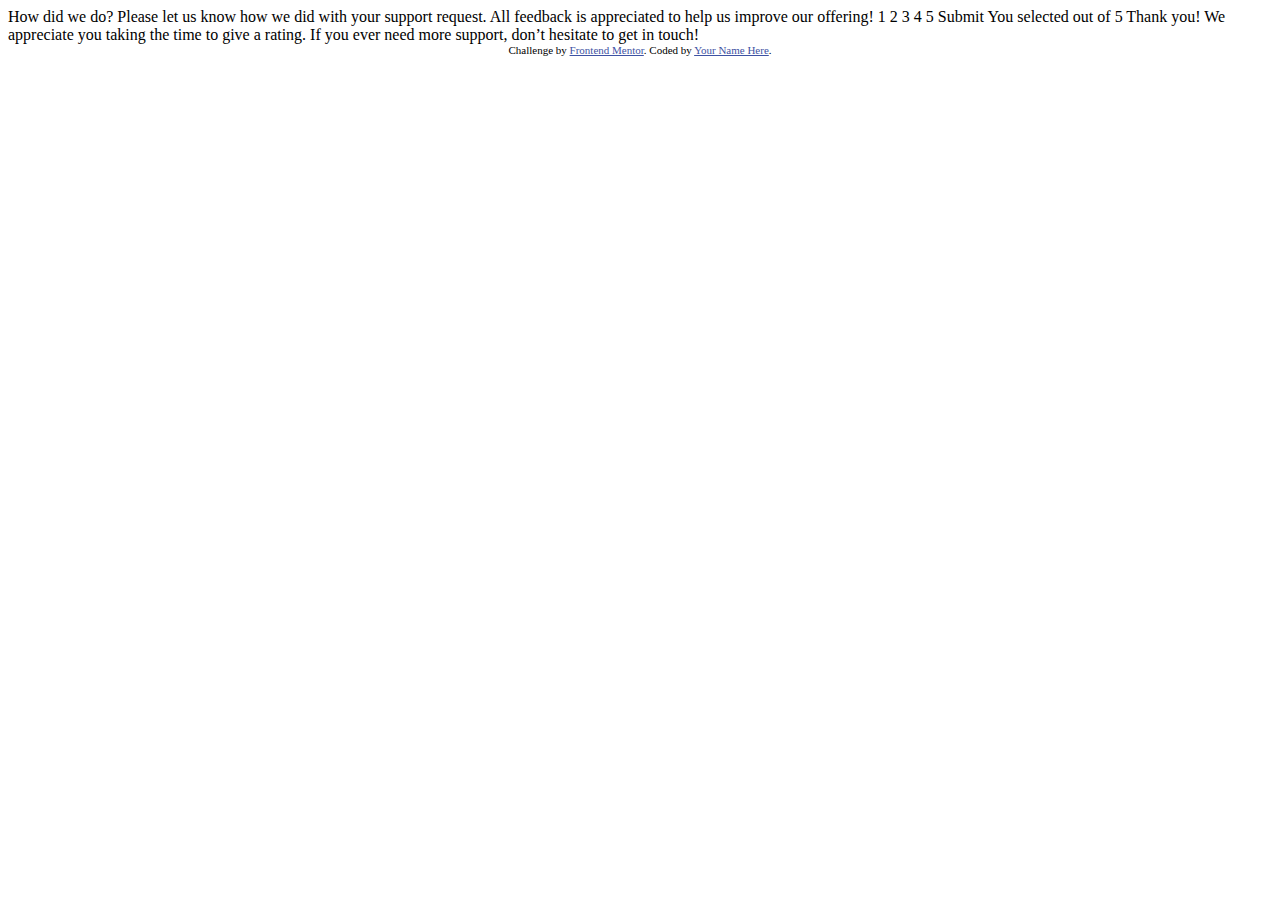
<file: interactive-rating-component-main/index.html>
<!DOCTYPE html>
<html lang="en">
<head>
  <meta charset="UTF-8">
  <meta name="viewport" content="width=device-width, initial-scale=1.0"> <!-- displays site properly based on user's device -->

  <link rel="icon" type="image/png" sizes="32x32" href="./images/favicon-32x32.png">
  
  <title>Frontend Mentor | Interactive rating component</title>

  <!-- Feel free to remove these styles or customise in your own stylesheet 👍 -->
  <style>
    .attribution { font-size: 11px; text-align: center; }
    .attribution a { color: hsl(228, 45%, 44%); }
  </style>
</head>
<body>

  <!-- Rating state start -->

  How did we do?

  Please let us know how we did with your support request. All feedback is appreciated 
  to help us improve our offering!

  1 2 3 4 5

  Submit

  <!-- Rating state end -->

  <!-- Thank you state start -->

  You selected <!-- Add rating here --> out of 5

  Thank you!

  We appreciate you taking the time to give a rating. If you ever need more support, 
  don’t hesitate to get in touch!

  <!-- Thank you state end -->

  
  <div class="attribution">
    Challenge by <a href="https://www.frontendmentor.io?ref=challenge" target="_blank">Frontend Mentor</a>. 
    Coded by <a href="#">Your Name Here</a>.
  </div>
</body>
</html>
</file>
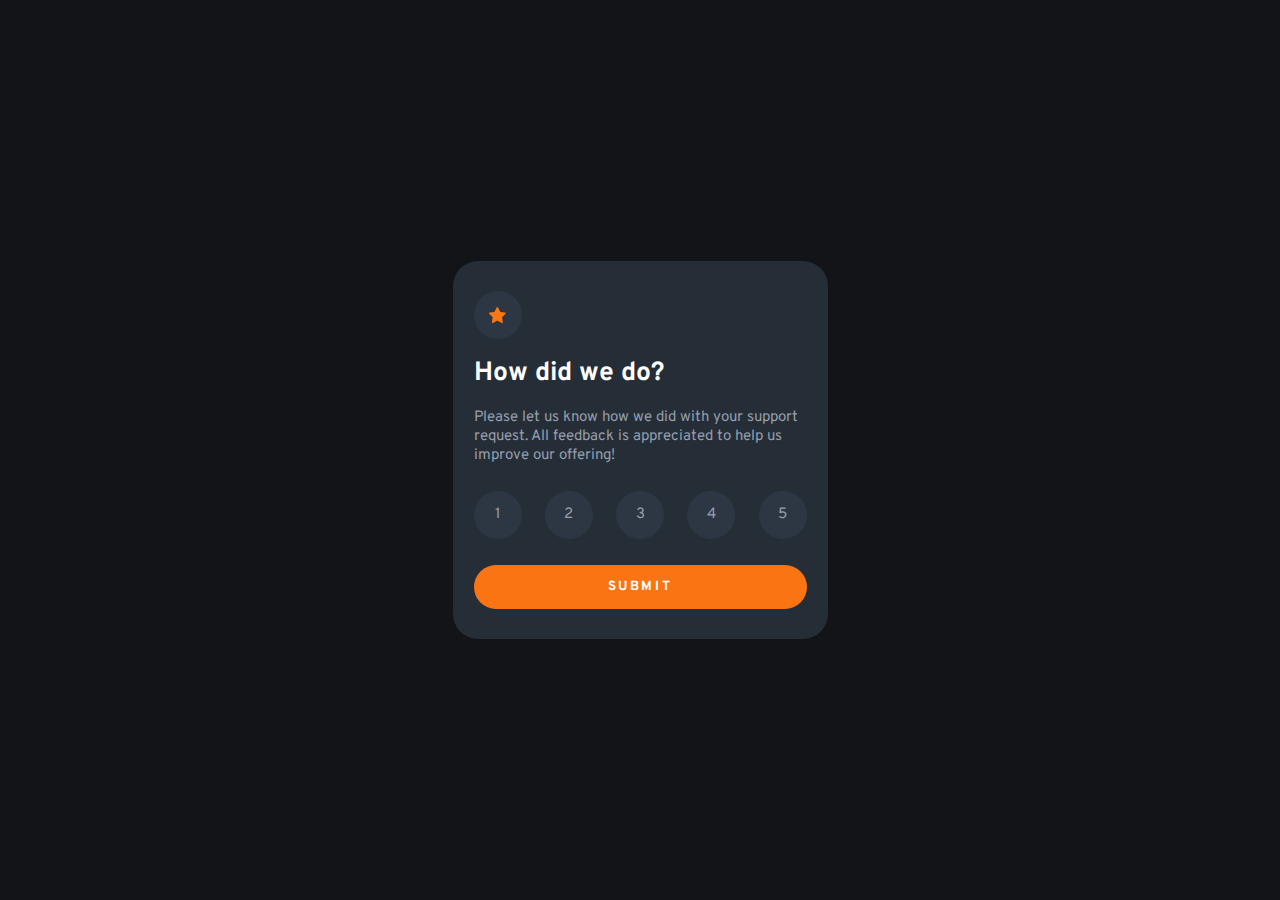
<file: sc/index.html>
<!DOCTYPE html>
<html lang="en">
<head>
    <meta charset="UTF-8">
    <meta http-equiv="X-UA-Compatible" content="IE=edge">
    <meta name="viewport" content="width=device-width, initial-scale=1.0">
    <title>Frontend Mentor: interactive rating</title>
    <link rel="stylesheet" href="/sc/css/style.css">
</head>
<body>
    <section class="card">
        <div class="container">
            <div class="star_icon circle">
                <img src="/interactive-rating-component-main/images/icon-star.svg" alt="orange star icon">
            </div>
            <div class="content">
                <h1>How did we do?</h1>
                <p>
                    Please let us know how we did with your support request. All feedback is appreciated to help us improve our offering!
                </p>
                <div class="content_rating">
                    <ul>
                        <li class="circle">1</li>
                        <li class="circle">2</li>
                        <li class="circle">3</li>
                        <li class="circle">4</li>
                        <li class="circle">5</li>
                    </ul>
                </div>
            </div>
            <button onclick="window.location.href = '/sc/thank-you-state.html'" class="submit_button">
                SUBMIT
            </button>
        </div>
    </section>
</body>
<script src="index.js"></script>
</html>
</file>
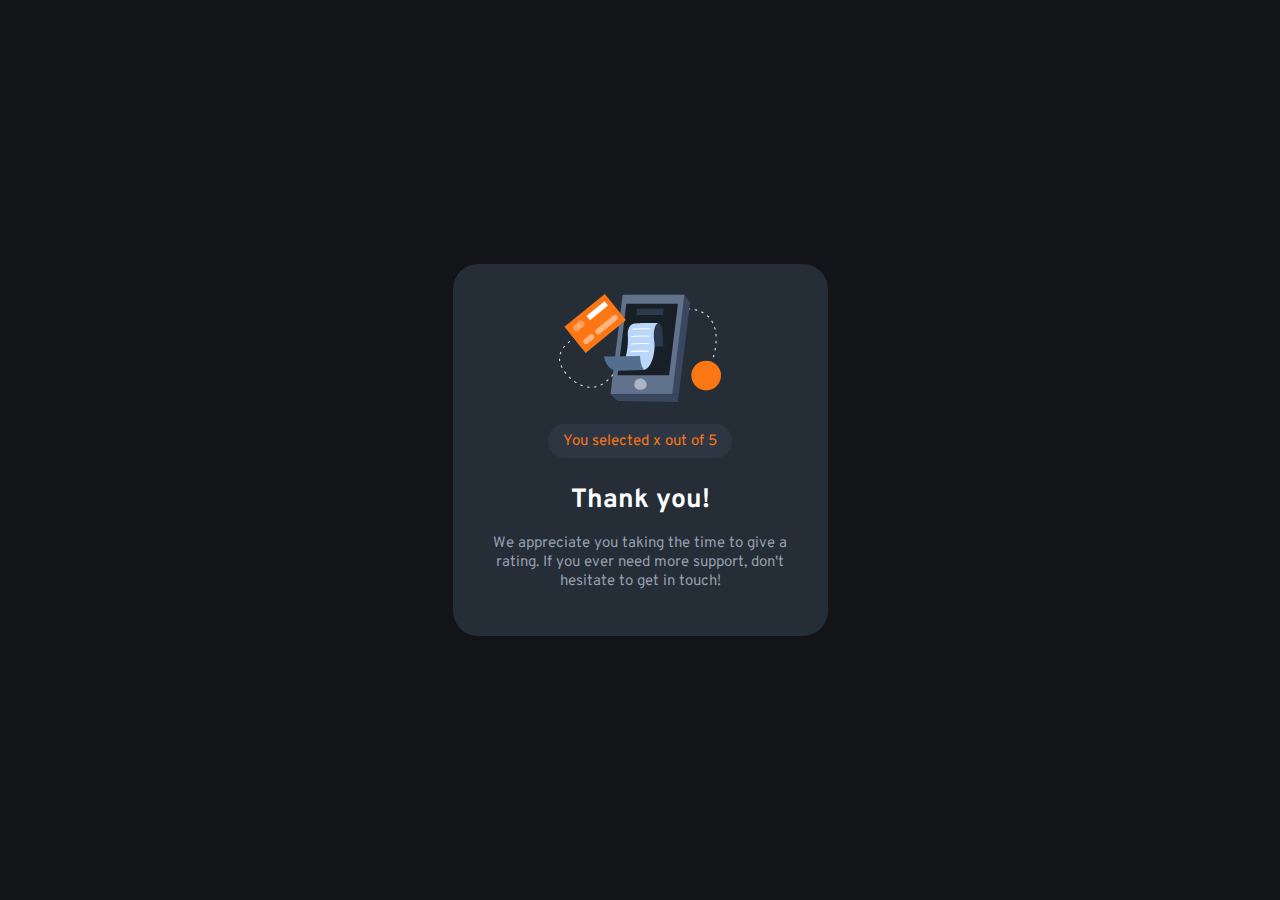
<file: sc/thank-you-state.html>
<!DOCTYPE html>
<html lang="en">
<head>
    <meta charset="UTF-8">
    <meta http-equiv="X-UA-Compatible" content="IE=edge">
    <meta name="viewport" content="width=device-width, initial-scale=1.0">
    <title>Document</title>
    <link rel="stylesheet" href="css/style.css">
</head>
<body>
    <section class="card">
        <div class="container centered">
            <img src="/interactive-rating-component-main/images/illustration-thank-you.svg" alt="a thank you illustration">
            <div class="thank-you_subtext">You selected x out of 5</div>
            <div class="content">
                <h1>Thank you!</h1>
                <p>
                    We appreciate you taking the time to give a rating. If you ever need more support, don't hesitate to get in touch!
                </p>
            </div>
        </div>
    </section>
</body>
<script src="index.js"></script>
</html>
</file>
<file: sc/css/style.css>
@import url("https://fonts.googleapis.com/css2?family=Overpass&display=swap");
*,
::after,
::before {
  box-sizing: border-box;
}

body {
  margin: 0;
  background-color: hsl(216deg, 12%, 8%);
  font-family: "Overpass", sans-serif;
}

.card {
  height: 100vh;
  display: flex;
  align-items: center;
}

.container {
  background-color: hsl(213deg, 19%, 18%);
  width: min(90%, 375px);
  margin: 0 auto;
  padding: 2em 1.4em;
  border-radius: 25px;
  font-size: 15px;
}
.container .star_icon {
  background-color: hsl(214deg, 19%, 22%);
}
.container .content {
  color: hsl(217deg, 12%, 63%);
}
.container .content h1 {
  color: white;
  font-size: 1.65rem;
}
.container .content .content_rating {
  margin: 1.75em 0;
}
.container .content .content_rating ul {
  display: flex;
  flex-direction: row;
  list-style: none;
  justify-content: space-between;
  padding: 0;
}
.container .content .content_rating ul li {
  cursor: pointer;
  -webkit-user-select: none;
  transition: 0.25s;
}
.container .content .content_rating ul li:hover {
  background-color: hsl(25deg, 97%, 53%);
  color: white;
}
.container .content .content_rating ul .selected {
  background-color: hsl(216deg, 12%, 54%);
  color: white;
}
.container .submit_button {
  background-color: hsl(25deg, 97%, 53%);
  color: white;
  font-family: "Overpass", sans-serif;
  cursor: pointer;
  border: none;
  border-radius: 50px;
  width: 100%;
  padding: 1em;
  letter-spacing: 0.2em;
  font-weight: 700;
  transition: 0.25s;
}
.container .submit_button:hover {
  background-color: white;
  color: hsl(25deg, 97%, 53%);
}
.container .circle {
  background-color: hsl(214deg, 19%, 22%);
  border-radius: 50%;
  width: 3rem;
  height: 3rem;
  display: flex;
  justify-content: center;
  align-items: center;
  text-align: center;
}

.thank-you_subtext {
  color: hsl(25deg, 97%, 53%);
  background-color: hsl(214deg, 19%, 22%);
  padding: 0.5em 1em;
  text-align: center;
  border-radius: 50px;
  width: max-content;
  margin: 1.5em 0 0.5em 0;
}

.centered {
  display: flex;
  flex-direction: column;
  justify-content: center;
  align-items: center;
  text-align: center;
}

/*# sourceMappingURL=style.css.map */
</file>
